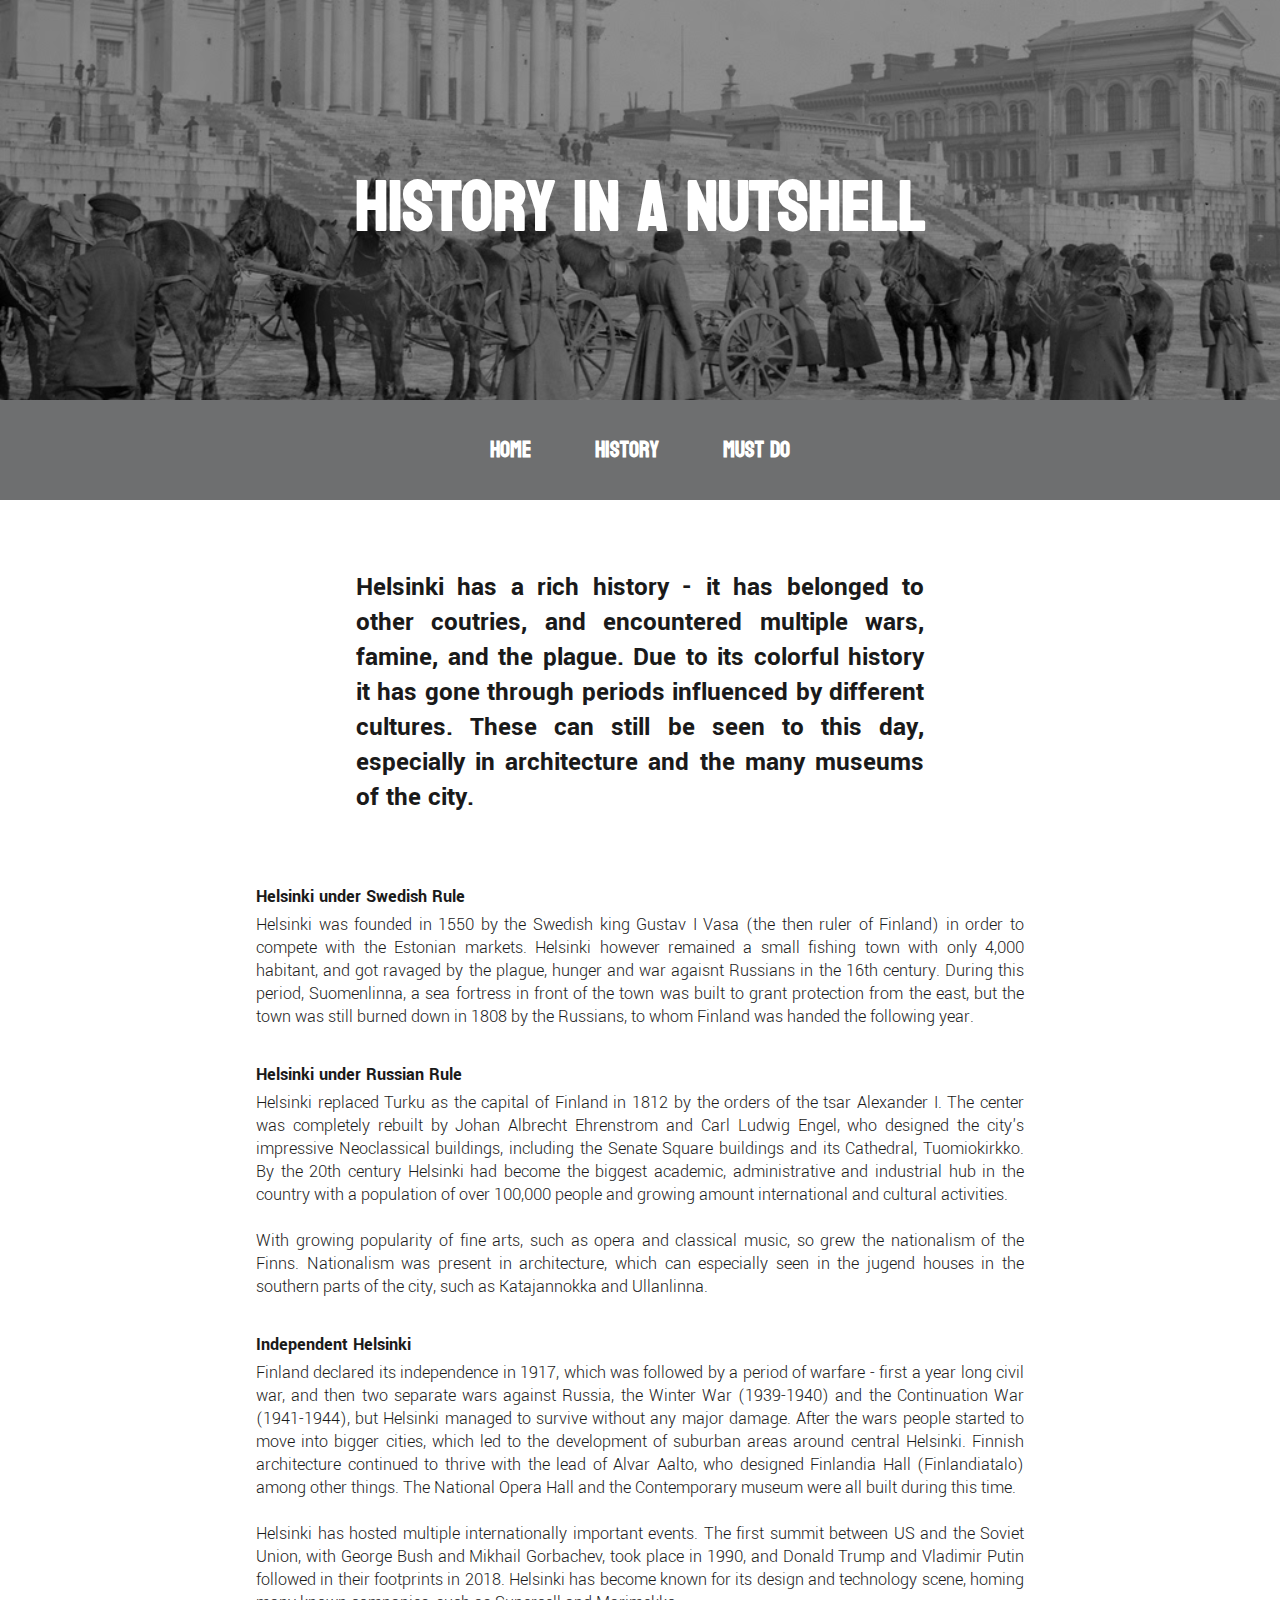
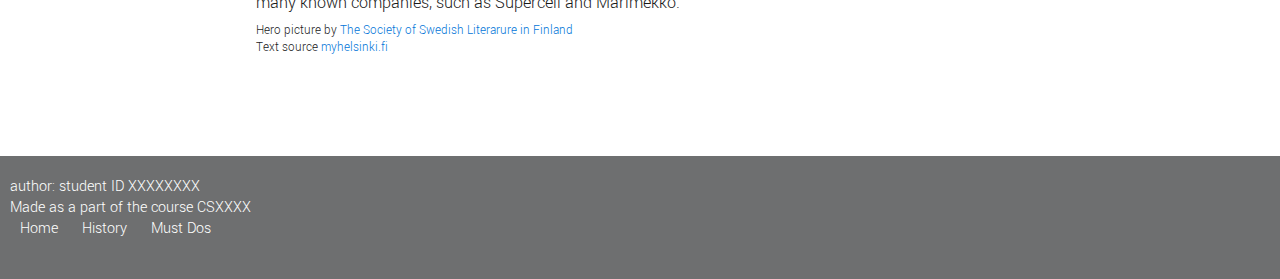
<file: helHistory.html>
<!DOCTYPE html>
<html lang="en">
<head>
    <meta charset="UTF-8">
    <meta http-equiv="X-UA-Compatible" content="IE=edge">
    <meta name="viewport" content="width=device-width, initial-scale=1.0">
    <title>History of Helsinki</title>
    <!--CSS -->
    <link rel="stylesheet" type="text/css" href="style.css">
    <!-- fonts -->
    <link href="https://fonts.googleapis.com/css2?family=Koulen&family=Prompt:wght@600&family=Yantramanav:wght@100;300;500&display=swap" rel="stylesheet">

</head>

<body>
    <section class="historyBanner">
       <div class="banner-text" style="padding-top: 145px;">
           <h1>History in a Nutshell</h1>
       </div>
    </section>

    <nav class="navbar">
        <ul>
            <li><a href="index.html">Home</a></li>
            <li><a href="helHistory.html">History</a></li>
            <li><a href="visitHel.html">Must Do</a></li>
        </ul>
    </nav>

    <!-------- Main Content -------->
    <section class="historyPageContent">

        <div id="intro">
            <h2>Helsinki has a rich history - it has belonged to other coutries, and encountered multiple 
                wars, famine, and the plague. Due to its colorful history it has gone through periods influenced by
                different cultures. These can still be seen to this day, especially in architecture and the many museums 
                of the city.  
            </h2>
        </div>
    
        <div id="swedishRule">
            <h4> Helsinki under Swedish Rule </h4>
                <p> Helsinki was founded in 1550 by the Swedish king Gustav I Vasa (the then ruler of Finland) in order to 
            compete with the Estonian markets. Helsinki however remained a small fishing town with only 4,000 habitant, 
            and got ravaged by the plague, hunger and war agaisnt Russians in the 16th century. During this period, Suomenlinna, a sea fortress 
            in front of the town was built to grant protection from the east, but the town was still burned down in 1808 by the Russians,
                to whom Finland was handed the following year.</p>
        </div>
        <div id="russianRule">
            <h4>Helsinki under Russian Rule</h4>
                <p>Helsinki replaced Turku as the capital of Finland in 1812 by the orders of the tsar Alexander I. The center was completely rebuilt
            by Johan Albrecht Ehrenstrom and Carl Ludwig Engel, who designed the city's impressive Neoclassical buildings, including the 
            Senate Square buildings and its Cathedral, Tuomiokirkko. By the 20th century Helsinki had become the biggest academic, 
            administrative and industrial hub in the country with a population of over 100,000 people and growing amount international and cultural 
            activities. 
                <br> 
                <br>
            With growing popularity of fine arts, such as opera and classical music, so grew the nationalism of the Finns. Nationalism was
            present in architecture, which can especially seen in the jugend houses in the southern parts of the city, such as Katajannokka and
            Ullanlinna.</p>
        </div>
            
            <!-- picture of Tuomiokirkko-->
        <div id="independency">
            <h4>Independent Helsinki</h4>
                <p>Finland declared its independence in 1917, which was followed by a period of warfare - first a year long civil war, and then two
                separate wars against Russia, the Winter War (1939-1940) and the Continuation War (1941-1944), but Helsinki managed to survive without 
                any major damage. After the wars people started to move into bigger cities, which led to the development of suburban areas around central 
                Helsinki. Finnish architecture continued to thrive with the lead of Alvar Aalto, who designed Finlandia Hall (Finlandiatalo) among other 
                things. The National Opera Hall and the Contemporary museum were all built during this time. </p>
                    <br>
                <p>Helsinki has hosted multiple internationally important events. The first summit between US and the Soviet Union, with George Bush
                and Mikhail Gorbachev, took place in 1990, and Donald Trump and Vladimir Putin followed in their footprints in 2018. Helsinki has 
                become known for its design and technology scene, homing many known companies, such as Supercell and Marimekko. 
                </p>
        </div>

        <div class="bannerCopyright">
            <p>Hero picture by <a href="https://www.flickr.com/photos/slsarkiva/7928867324/" target="_blank">The Society of Swedish Literarure in Finland</a></p>
            <p>Text source <a href="https://www.myhelsinki.fi/fi/info/helsingin-historia-p%C3%A4hkin%C3%A4nkuoressa" target="_blank">myhelsinki.fi</a></p>
        </div>
    </section>

    <footer>
        <p>author: student ID XXXXXXXX</p>
        <p>Made as a part of the course CSXXXX</p>

        <ul>
            <li><a href="#">Home</a></li>
            <li><a href="#">History</a></li>
            <li><a href="#">Must Dos</a></li>
    <footer>

</body>
</html>
</file>
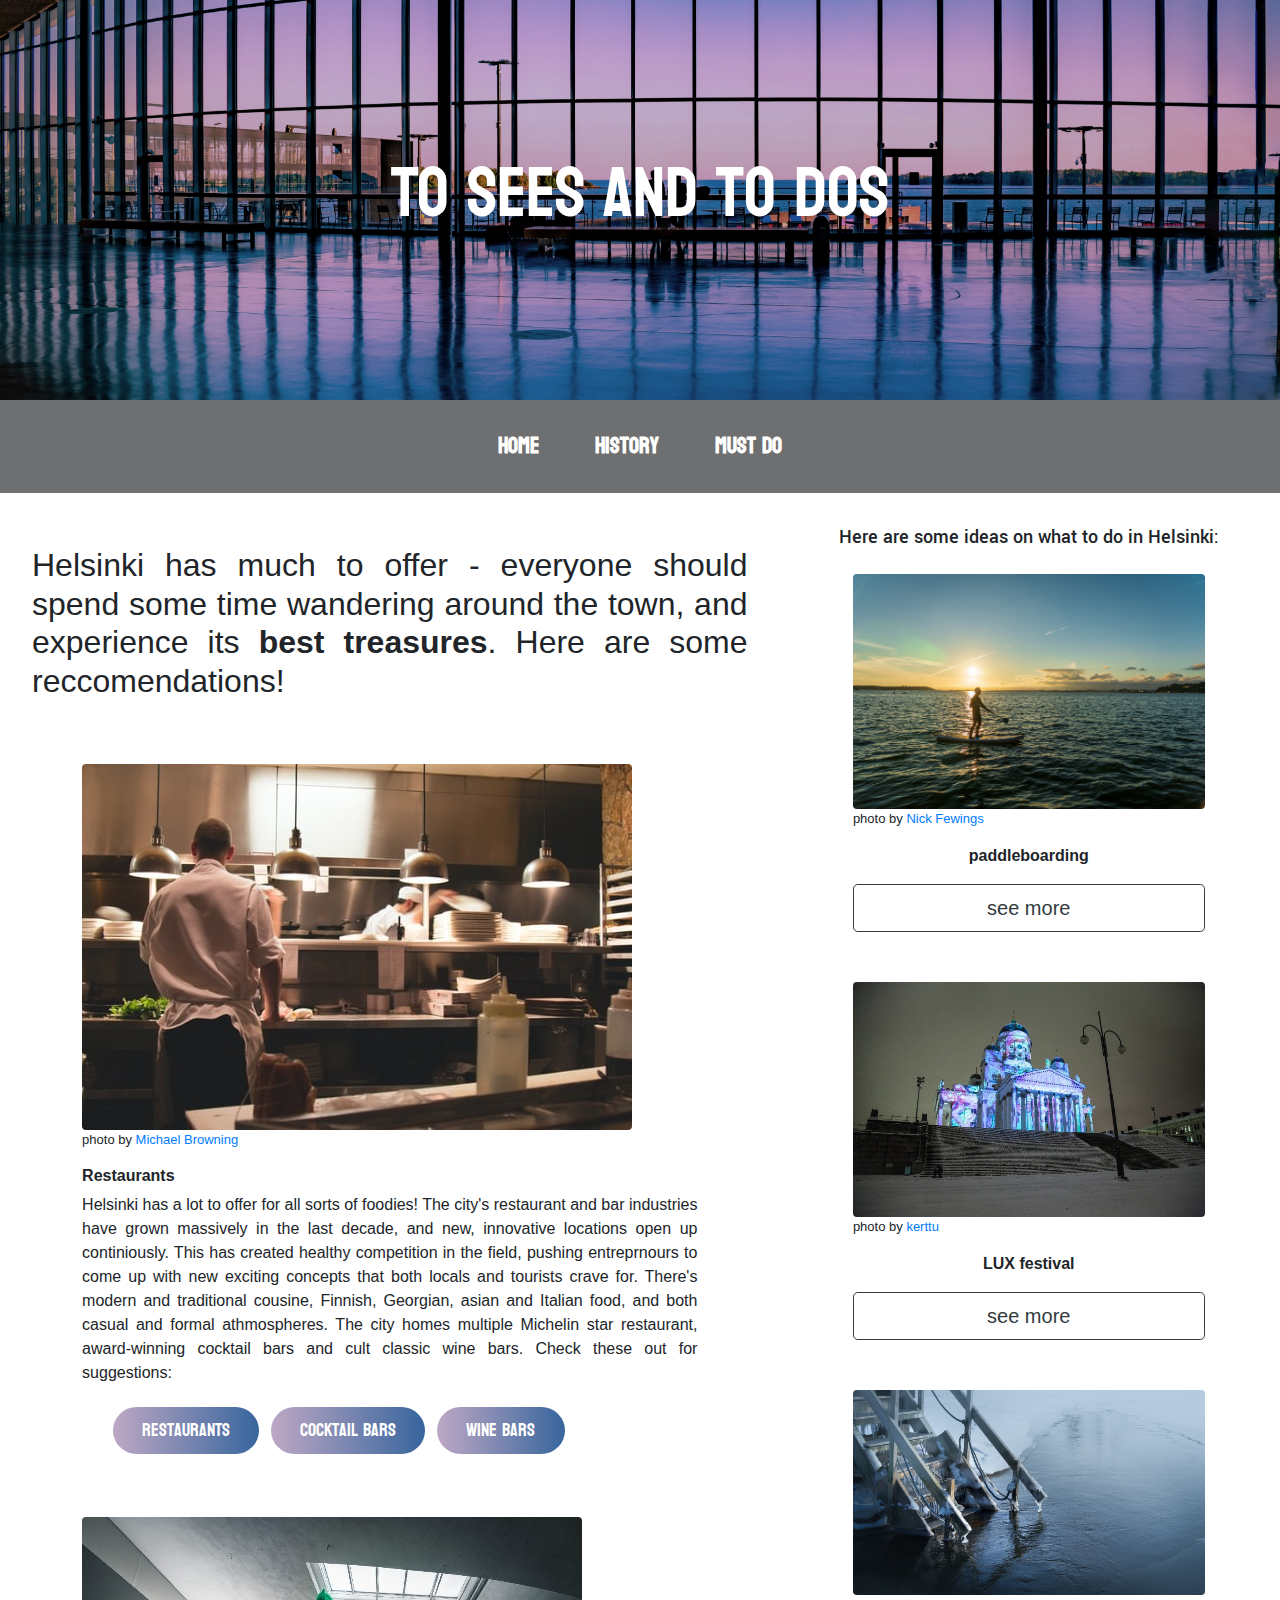
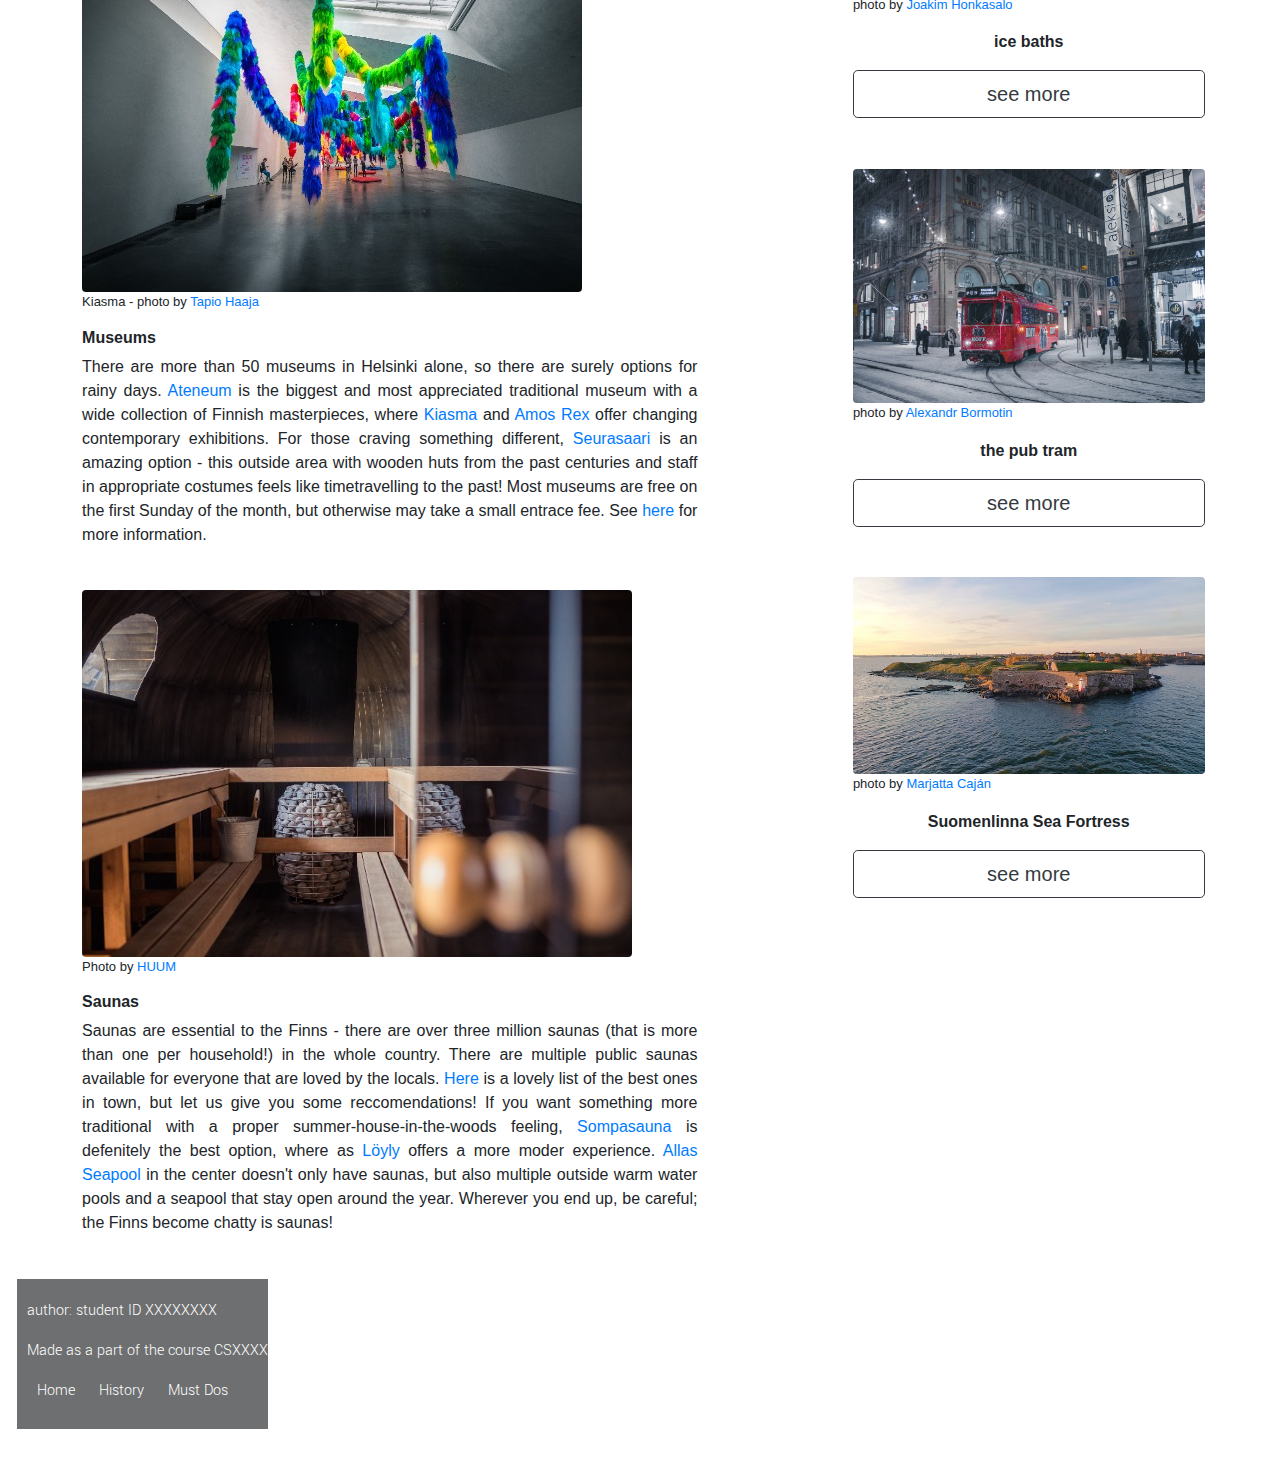
<file: visit.html>
<!DOCTYPE html>
<html lang="en">
<head>
    <meta charset="UTF-8">
    <meta http-equiv="X-UA-Compatible" content="IE=edge">
    <meta name="viewport" content="width=device-width, initial-scale=1.0">
    <title>Visit Helsinki</title>
    <!-- fonts -->
    <link href="https://fonts.googleapis.com/css2?family=Koulen&family=Prompt:wght@600&family=Yantramanav:wght@100;300;500&display=swap" rel="stylesheet">
    <!-- bootstrap -->
    <link rel="stylesheet" href="https://maxcdn.bootstrapcdn.com/bootstrap/4.5.2/css/bootstrap.min.css">
    <script src="https://ajax.googleapis.com/ajax/libs/jquery/3.5.1/jquery.min.js"></script>
    <script src="https://cdnjs.cloudflare.com/ajax/libs/popper.js/1.16.0/umd/popper.min.js"></script>
    <script src="https://maxcdn.bootstrapcdn.com/bootstrap/4.5.2/js/bootstrap.min.js"></script>
    <!--CSS -->
    <link rel="stylesheet" type="text/css" href="style.css">
</head>
<body>

    <!------- banner --------->
    <section class="visitBanner">
        <div class="banner-text" style="padding-top: 152px;">
            <h1>To sees and to dos</h1>
        </div>
    </section>

    <!------- Navigation bar --------->
    <nav class="navbar2"> 
        <ul class="col text-center">
            <li><a href="index.html">Home</a></li>
            <li><a href="helHistory.html">History</a></li>
            <li><a href="visitHel.html">Must Do</a></li>
        </ul>
    </nav>
</body>
</html>

<!-- LEFT COLUMN-->

<div class="container-fluid p-3 m-3">
    <div class="row"> 
        <div class="col-md-7">

            <h2 class="introToVisit">Helsinki has much to offer - everyone should spend some time wandering around the town, and experience its <b>best treasures</b>. Here are some reccomendations!
            </h2>

            <section class="visitMainContent">


                <div class="foodStuff">
                
                    <div class="foodimg"">
                        <img src="resources/michael-browning-MtqG1lWcUw0-unsplash_adobespark.jpeg" class="rounded" id="imgRight" alt="cook in a kitchen">
                        <p class="img-text">photo by <a href="https://unsplash.com/@jannerboy62" target="_blank">Michael Browning</a></p>
                    </div>
                
                    <h6 style="font-weight: bold;">Restaurants</h6>
                    <p>Helsinki has a lot to offer for all sorts of foodies! The city's restaurant and bar industries have grown massively in the last decade,
                    and new, innovative locations open up continiously. This has created healthy competition in the field, pushing entreprnours to come
                    up with new exciting concepts that both locals and tourists crave for. There's modern and traditional cousine, Finnish, Georgian, asian and 
                    Italian food, and both casual and formal athmospheres. The city homes multiple Michelin star restaurant, award-winning 
                    cocktail bars and cult classic wine bars. Check these out for suggestions: 
                    </p>

                    <div class="foodBtnList">
                        <a class="foodBtn" href="https://www.myhelsinki.fi/en/eat-and-drink/restaurants/the-10-best-restaurants-in-finland" target="_blank">restaurants</a><a class="foodBtn" href="https://www.myhelsinki.fi/en/eat-and-drink/bars-and-nightlife/helsinki%E2%80%99s-best-cocktail-bars" target="_blank">cocktail bars</a><a class="foodBtn" href="https://www.myhelsinki.fi/en/eat-and-drink/bars-and-nightlife/helsinkis-best-wine-bars" target="_blank">wine bars</a> 
                    </div>
                </div>

                <div class="museumStuff">

                    <div class="foodimg">
                        <img src="resources/kiasma.jpeg" class="rounded" id="imgRight" alt="Kisama exhibition">
                        <p class="img-text">Kiasma - photo by <a href="https://unsplash.com/@tap5a" target="_blank">Tapio Haaja</a></p>
                    </div>

                    <h6 style="font-weight: bold;">Museums</h6>
                    <p>There are more than 50 museums in Helsinki alone, so there are surely options for rainy days. <a href="https://ateneum.fi/en/" target="_blank">Ateneum</a> 
                    is the biggest and most appreciated traditional museum with a wide collection of Finnish masterpieces, where <a href="https://kiasma.fi/en/" target="_blank">Kiasma</a> 
                    and <a href="https://amosrex.fi/en/" target="_blank">Amos Rex</a> offer changing contemporary exhibitions. For those craving something different, <a href="https://www.kansallismuseo.fi/en/seurasaarenulkomuseo" target="_blank">Seurasaari</a> is an amazing option - this outside
                    area with wooden huts from the past centuries and staff in appropriate costumes feels like timetravelling to the past! Most museums are free on the
                     first Sunday of the month, but otherwise may take a small entrace fee. See <a href="https://museot.fi/searchmuseums/?x_hakulause=Helsinki&maakunta_id=0&kunta_id=0&museokortti=1&museohaku=1&order=0" target="_blank">here</a> for more information.
                </p>
                </div>

                <div class="saunaStuff">

                    <div class="foodimg">
                        <img src="resources/sauna.jpeg" class="rounded" id="imgRight" alt="Sauna">
                        <p class="img-text">Photo by <a href="https://unsplash.com/@huumsauna" target="_blank">HUUM</a></p>
                    </div>

                    <h6 style="font-weight: bold;">Saunas</h6>
                    <p>Saunas are essential to the Finns - there are over three million saunas (that is more than one per household!) in the whole country. There are 
                        multiple public saunas available for everyone that are loved by the locals. <a href="#">Here</a> is a lovely list of the best ones in town, but 
                        let us give you some reccomendations! If you want something more traditional with a proper summer-house-in-the-woods feeling, <a href="#">Sompasauna</a>
                        is defenitely the best option, where as <a href="#">Löyly</a> offers a more moder experience. <a href="#">Allas Seapool</a> in the center doesn't only have
                        saunas, but also multiple outside warm water pools and a seapool that stay open around the year. Wherever you end up, be careful; the Finns become chatty 
                        is saunas!
                    </p>
                </div>

            </section>
        </div>

        
    <!-- RIGHT COLUMN -->
        <div class="col-md-5">

            <h5 class="whatToDo"> Here are some ideas on what to do in Helsinki:</h5>

            <div class="thing1">
                <img src="resources/nick-fewings-YyYrOcErm2M-unsplash.jpg" class="rounded" alt="paddleboarding">
                <p class="img-text">photo by <a href="https://unsplash.com/@jannerboy62" target="_blank">Nick Fewings</a></p>
                <p class="thingDescription">paddleboarding</p>

                <button type="button" class="btn btn-outline-dark btn-lg btn-block" data-toggle="collapse" data-target="#button1" style="margin-bottom: 2%;"> see more </button>
                <p id="button1" class="collapse"> Spend the hot summer days in Helsinki paddleboarding! There are multiple amazing spots
                    around the city, but check out <a href="http://www.hakunamatata-sup.fi/en/rent/" target="_blank">Hakuna Matata SUP Rental</a> and 
                <a href="https://www.supregatta.com/" target="_blank">SUP Regatta</a> for instance!</p>
            </div>

            <div class="thing2">
                <img src="resources/lux.jpg" class="rounded" alt="Cathedral with fancy lights">
                <p class="img-text">photo by <a href="https://pixabay.com/users/kerttu-569708/" target="_blank">kerttu</a></p>
                <p class="thingDescription"> LUX festival </p>

                <button type="button" class="btn btn-outline-dark btn-lg btn-block" data-toggle="collapse" data-target="#button2" style="margin-bottom: 2%;"> see more </button>
                <p id="button2" class="collapse""> The LUX festival, held in the middle of the darkest winter, lights up the city center and 
                    its most famous attractions with different art installations - all to do with light! These truly are spectacular, and 
                    attract both locals and turists every year. Click <a href="https://luxhelsinki.fi/en/" target="_blank">here</a> for more info!
                </p>
            </div>

            <div class="thing3">
                <img src="resources/avanto.jpg" class="rounded" alt="ice bath">
                <p class="img-text">photo by <a href="https://unsplash.com/@jhonkasalo" target="_blank">Joakim Honkasalo</a></p>
                <p class="thingDescription">ice baths</p>

                <button type="button" class="btn btn-outline-dark btn-lg btn-block" data-toggle="collapse" data-target="#button3" style="margin-bottom: 2%;"> see more </button>
                <p id="button3" class="collapse"> What would a trip to wintery Helsinki be without something locals swear on - a quick
                    dip to frozen sea! It is said to keep your heart healthy, and is an excellent thing to brag about! <a href="https://www.loylyhelsinki.fi/en/" target="_blank">Löyly</a>
                    is a modern sauna-restaurant complex (a must-see in summer too!) is a great place for this!
                </p>
            </div>

            <div class="thing4">
                <img src="resources/pubtram.jpg" class="rounded" alt="pub tram">
                <p class="img-text">photo by <a href="https://unsplash.com/@bormot" target="_blank" >Alexandr Bormotin</a></p>
                <p class="thingDescription">the pub tram</p>

                <button type="button" class="btn btn-outline-dark btn-lg btn-block" data-toggle="collapse" data-target="#button4" style="margin-bottom: 2%;"> see more </button>
                <p id="button4" class="collapse"> Finns are know for their pub culture - take part in it, and sip a beer (or another beverage) while passing by the most
                    famous attractions on a tram! The pub tram only operates during the summertime, but can be rented out in the winter too. see more on the 
                    <a href="https://www.raflaamo.fi/en/helsinki/sparakoff" target="_blank">official website</a>!
                </p>
            </div>

            <div class="thing5">
                <img src="resources/suomenlinna-g40aeca415_640.jpg" class="rounded" alt="Suomenlinna Sea fortress">
                <p class="img-text">photo by <a href="https://pixabay.com/users/marjattacajan-229237/" target="_blank">Marjatta Caján</a></p>
                <p class="thingDescription">Suomenlinna Sea Fortress</p>

                <button type="button" class="btn btn-outline-dark btn-lg btn-block" data-toggle="collapse" data-target="#button5" style="margin-bottom: 2%;"> see more </button>
                <p id="button5" class="collapse">  Suomenlinna is situated in fron of the city and can be accessed by a short Ferry ride from Kauppatori. For the locals
                    it's the best picnic spot of the summer, but also has interesting ruins from the old fort. Visit Suomenlinna's 
                    <a href="https://www.suomenlinna.fi/" target="_blank">website</a> for more information.
                </p>
            </div>
        </div>


        <!-- FOOTER: had issued with the visit page as could not make it behave as wanted -->

            <footer>
                <div class="authorInfo">
                    <p>author: student ID XXXXXXXX</p>
                    <p>Made as a part of the course CSXXXX</p>
                </div>
        
                <div class="footerLinks"> <!-- I wanted to this part move to the left side of the footer, but could not make it work :c -->
                    <ul>
                        <li><a href="#">Home</a></li>
                        <li><a href="#">History</a></li>
                        <li><a href="#">Must Dos</a></li>
                    </ul>
                </div>
            </footer>

        </div>
    </div>
</div>
</file>
<file: style.css>
* {
    margin: 0;
    padding: 0;

}

/* ------- BANNERS -------- */
/* --Index banner -- */
.banner {
    background: rgba(0, 0, 0, .40) url(resources/Virtual-Helsinki.jpeg);
    background-blend-mode: darken;
    background-size: cover;
    width: 100%;
    background-position: center;
    height: 650px;
}

/* -- History banner -- */
.historyBanner {
    background: rgba(0, 0, 0, .40) url(resources/oldHki.jpeg);
    background-blend-mode: darken;
    background-size: cover;
    width: 100%;
    height: 400px;  
    background-position: center;
    text-align: center;
}

/* -- Visit banner -- */
.visitBanner {
    background: rgba(0, 0, 0, .20) url(resources/varun-sharma-GFlDG_HPlBo-unsplash.jpg);
    background-blend-mode: darken;
    background-size: cover;
    width: 100%;
    height: 400px;  
    background-position: center;
    text-align: center;
}

.banner-text {
    color:#fff;
    text-align: center;
    padding-top: 250px

}
.banner h1,
.historyBanner h1,
.visitBanner h1 {
    font-family: 'Koulen', sans-serif;
    font-size: 70px;
    color: #fff;
}
.banner h2 {
    font-family:'Prompt', sans-serif;;
    font-size: 25px;
    font-weight: bold;
    color: #fff;
}




/* ------- NAVIGATION BAR ------- */
.navbar,
.navbar2 {
    background-color: #6e6f70;
    position: sticky;
    position: -webkit-sticky;
    width: 100%;
    top: 0;
    z-index: 1;
    text-align: center;    
}
 .navbar li,
 .navbar2 li {
    display: inline-block;
    font-family: 'Koulen', sans-serif;
    font-weight: 900;
    font-size: 22px;
    padding: 30px 0;
    color: #fff;
}
.navbar a {
     text-decoration: none;
     line-height: 30px;
     padding: 30px;
     color:#fff;
 }
 .navbar a:hover,
 .navbar2 a:hover {
     background-color: #999999;
     transition: 0.6s;
     cursor: pointer;
 }

 /* ----- visit Hki navbar mods ------ */
 
.navbar2 a {
     text-decoration: none;
     line-height: 30px;
     padding: 26px;
     color:#fff;
 }
 

/* ----- PAGE CONTENTS ------ */
/* ------ index page ------ */
 .frontPageIntro  {
     width: 60%;
     margin: 0 auto;
     text-align: justify;
     font-family: 'Yantramanav', sans-serif;
     font-size: 18px;
     font-weight: 300;
     color: #1a1a1a;
 }
 .frontPageIntro h3 {
     text-align: center;
     font-size: 33px;
     margin-top: 60px;
     margin-bottom: 30px;
 }
 .frontPageIntro a {
     text-decoration: none;
     color: 
 }
 .frontPageIntro a:hover {
     text-decoration: underline;
 }

.hikingImg {
    width: 70%;
    margin: 0 auto;
    margin-top: 35px;
    margin-bottom: 30px;
}
.hikingImg #nuuksio {
    width: 100%;
    height: auto;
}
.photoInfo {
    padding: 0;
}

 .map-text {
     margin-bottom: 20px;
 }
 .mapBox {
    margin-bottom: 10%;
 }
 
 .map {
    margin-bottom: 40px;
    width: 50%;
    margin: 0 auto;
 }


/* ------ Index page: find out more button ------ */
#findOutBtn {
    margin-top: px;
    margin-bottom: 40px;
    text-align: center;
}
.findOutBtn {
    background-image: linear-gradient(to right, #9a7d78, #768b98);
    color: #fff;
    border-radius: 100px;
    display: inline-block;
    font-family: 'Koulen', sans-serif;
    font-size: 18px;
    padding: 10px 75px;
    text-align: center;
    text-decoration: none;
    margin-bottom: 20px;
    margin-top: 20px;
}

a.findOutBtn:hover {
    text-decoration: none;
    opacity: 0.85;
    transition: 0.7s;
    color: #232324;
}


 /* ------ History Page ------ */

 .historyPageContent {
    width: 60%;
    margin: 0 auto;
    text-align: justify;
    font-family: 'Yantramanav', sans-serif;
    font-size: 1.125rem;
    font-weight: 300;
    color: #1a1a1a;
}
#intro {
    padding: 70px 100px;
}
.historyPageContent h4 {
    padding-bottom: 5px;
}
#russianRule {
    padding-top: 35px;
}
#independency {
    padding-top: 35px;
    margin-bottom: 1%;
}

.bannerCopyright {
    font-size: 0.8125rem;
    padding-bottom: 100px;
}
.bannerCopyright a {
    text-decoration: none;
    color: #0275d8
}
.bannerCopyright a:hover {
    text-decoration: underline;
}

/* ------ visit page ------*/
/* --- to do column -- */

.thing1,
.thing2,
.thing3,
.thing4,
.thing5 {
    max-width: 70%;
    height: auto;
    margin-left: auto;
    margin-right: auto;
    margin-bottom: 10%;
}

.thingDescription {
    text-align: center;
    font-weight: bolder;
}

.rounded {
    max-width: 100%;
    height: auto;
    display: flex;
    margin-left: auto;
    margin-right: auto;
    border-radius: 50%;
  }

.whatToDo{
    margin-bottom: 5%;
    text-align: center;
    font-family: 'Yantramanav', sans-serif;
}

.img-text {
    font-size: small;
}

.collapse {
    margin-left: 3%;
    margin-right: 3%;

}



/* -- to see column -- */

.introToVisit {
    margin-bottom: 9%;
    margin-top: 3%;
    text-align: justify;
}

.visitMainContent {
    margin-right: 7%;
    margin-left: 7%;
    text-align: justify;
}

.foodBtnList {
    margin-left: 5%;
    align-items: center;
}

.foodStuff,
.museumStuff,
.saunaStuff {
    margin-bottom: 7%;
}

#imgRight {
    margin-left: 0%;
}

/* -- food buttons -- */
#foodBtn {
    margin-top: px;
    margin-bottom: 40px;
    text-align: center;
}
.foodBtn {
    background-image: linear-gradient(to right, #bea8c5, #37659d);
    color: #fff;
    border-radius: 100px;
    display: inline-block;
    font-family: 'Koulen', sans-serif;
    font-size: 18px;
    padding: 10px 5%;
    text-align: center;
    text-decoration: none;
    margin-bottom: 20px;
    margin-top: 1%;
    margin-right: 2%;
}
a.foodBtn:hover {
    text-decoration: none;
    opacity: 0.85;
    transition: 0.7s;
    color: #232324;
}


 /* ------ FOOTER ------ */
 
footer {
    padding-top:20px;
    background-color: #6e6f70;
    padding-left: 10px;
    font-family: 'Yantramanav', sans-serif;
    font-weight: 300;
    color: #fff;
    padding-bottom: 10px;
 }

footer li {
     display: inline-block;
 }

footer li a {
     text-decoration: none;
     padding: 10px;
     color: #fff;
     cursor: pointer;
 }
</file>
